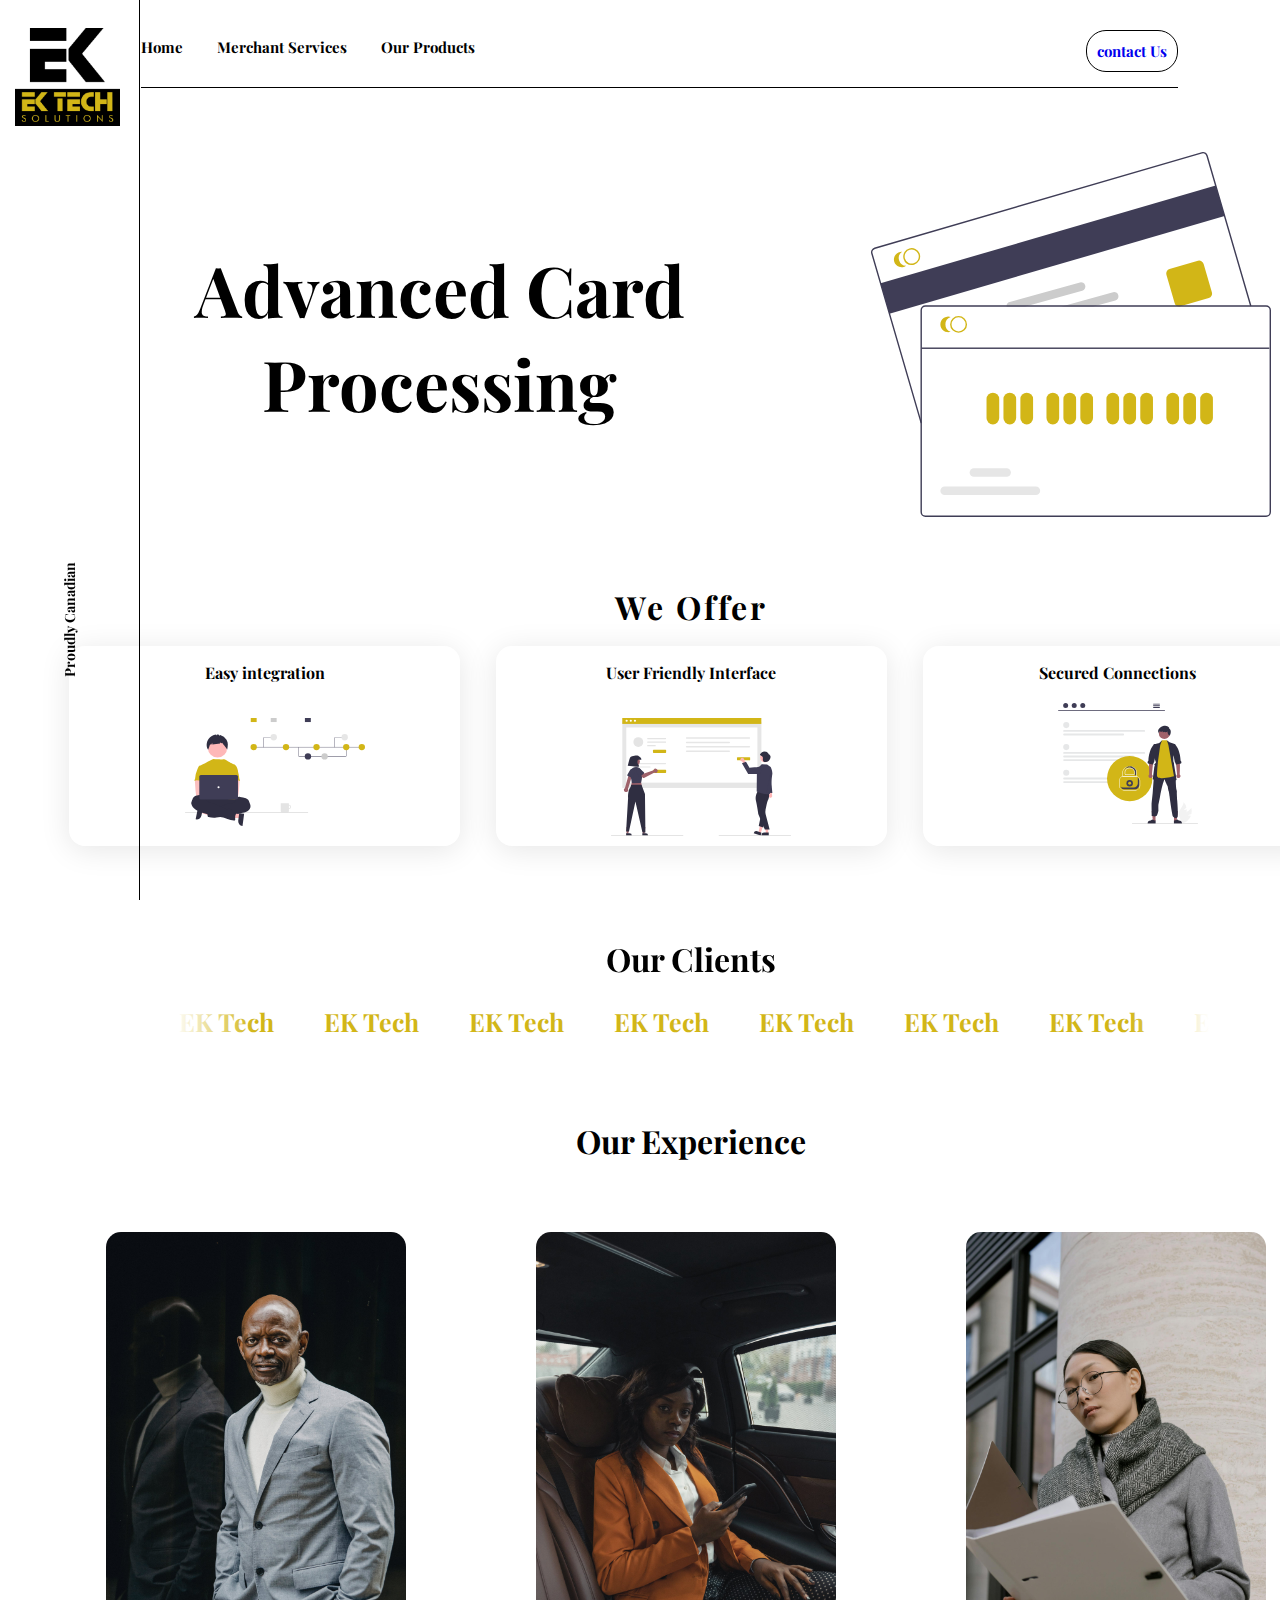
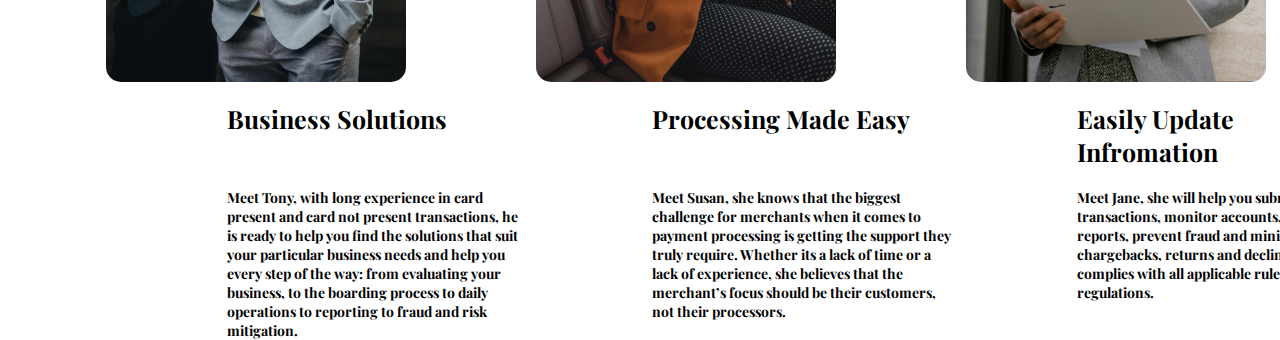
<file: index.html>
<!DOCTYPE html>

<html>

<head>
    <title>EK Tech Solutions Inc. &#8211; Merchant Centred Payments</title>

    <link rel="stylesheet" href="css/ekCSS.css">
    <link rel="icon" type="image/jpg" href="images/ek-fav.png">

    <link rel="preconnect" href="https://fonts.googleapis.com">
    <link rel="preconnect" href="https://fonts.gstatic.com" crossorigin>
    <link href="https://fonts.googleapis.com/css2?family=Playfair+Display&display=swap" rel="stylesheet">

</head>


<body>

    <div class="header">
        <div class="nav">
            <ul>
                <li><a href="index.html">Home</a></li>
                <li><a href="merchantServices.html">Merchant Services</a></li>
                <li><a href="ekProducts.html">Our Products</a></li>

            </ul>

            <button><a class="contactButton" href="contact.html">contact Us</a></button>

        </div>

        <div class="sideNav">
            <img src="images/main-ek-logo.jpg" alt="">

            <p>Proudly Canadian</p>
      
        </div>
    
    </div>

    <div class="container">
        <div class="landingPageText">
            <h1>Advanced Card Processing</h1>
        </div>

        <div class="landingPageimg">
        <img src="images/landpageImg.svg" alt="">
        </div>
    </div>




    
    <div class="infoContainer">
        <h1>We Offer</h1>

        <div class="boxes">
        
        <div class="glassBoxes1">
            <p>Easy integration</p>
            <img src="images/Integrate.svg" alt="">
            
        </div>

        <div class="glassBoxes2">
            <p>User Friendly Interface</p>
            <img src="images/easyIntegration.svg" alt="">
        </div>
        
        <div class="glassBoxes3">
            <p>Secured Connections</p>
            <img src="images/secured.svg" alt="">
        </div>
    </div>

</div>


            
        <div class="brands">  

            <h1> Our Clients</h1>
            <div class="brands-slide">
                <p>EK Tech</p><p>EK Tech</p><p>EK Tech</p><p>EK Tech</p><p>EK Tech</p><p>EK Tech</p><p>EK Tech</p><p>EK Tech</p><p>EK Tech</p><p>EK Tech</p>
                
                <p>EK Tech</p><p>EK Tech</p><p>EK Tech</p><p>EK Tech</p><p>EK Tech</p><p>EK Tech</p><p>EK Tech</p><p>EK Tech</p><p>EK Tech</p><p>EK Tech</p>
            </div>
            <div class="brands-slide">
                <p>EK Tech</p><p>EK Tech</p><p>EK Tech</p><p>EK Tech</p><p>EK Tech</p><p>EK Tech</p><p>EK Tech</p><p>EK Tech</p><p>EK Tech</p><p>EK Tech</p>
            
                <p>EK Tech</p><p>EK Tech</p><p>EK Tech</p><p>EK Tech</p><p>EK Tech</p><p>EK Tech</p><p>EK Tech</p><p>EK Tech</p><p>EK Tech</p><p>EK Tech</p>
            </div>

        </div>

        <div class="aboutSection">

            <h1>Our Experience </h1>

            <div class="teamImages">
                <img src="images/Tony.jpg" alt="">
                <img src="images/Susan.jpg" alt="">
                <img src="images/Jane.jpg" alt="">


            </div>



            <div class="teamDes">
                <div class="headerTags">
                    <p>Business Solutions</p>
                    <p>Processing Made Easy</p>
                    <p>Easily Update Infromation</p>
                </div>

            </div>

  
            

            <div class="teamDes">
              
                <div class="infoTags">
                <p>Meet Tony, with long experience in card present and card not present transactions, he  is ready to help you find the solutions that suit your particular business needs and help you every step of the way: from evaluating your business, to the boarding process to daily operations to reporting to fraud and risk mitigation.</p>
                <p>Meet Susan, she knows that the biggest challenge for merchants when it comes to payment processing is getting the support they truly require. Whether its a lack of time or a lack of experience, she believes that the merchant’s focus should be their customers, not their processors.</p>
                <p>Meet Jane, she will help you submit transactions, monitor accounts, access reports, prevent fraud and minimise chargebacks, returns and declines. She complies with all applicable rules and regulations.</p>
                </div>

            </div>


        </div>


    
</body>

</html>


<!-- Illustrations used from: https://undraw.co/

https://www.pexels.com/photo/businessman-standing-with-hands-in-pockets-near-glass-wall-5648408/

https://www.pexels.com/photo/woman-in-orange-blazer-sitting-on-car-holding-her-phone-5717511/

https://www.pexels.com/photo/a-woman-in-gray-coat-holding-white-folder-6535735/

https://www.pexels.com/photo/couple-buying-a-pineapple-4199582/

https://www.pexels.com/photo/focused-young-man-making-online-shopping-with-smartphone-and-credit-card-6353658/

https://www.pexels.com/photo/person-in-white-long-sleeve-shirt-wearing-smartwatch-7621138/

https://www.pexels.com/photo/paying-with-a-smartphone-4199525/ -->
</file>
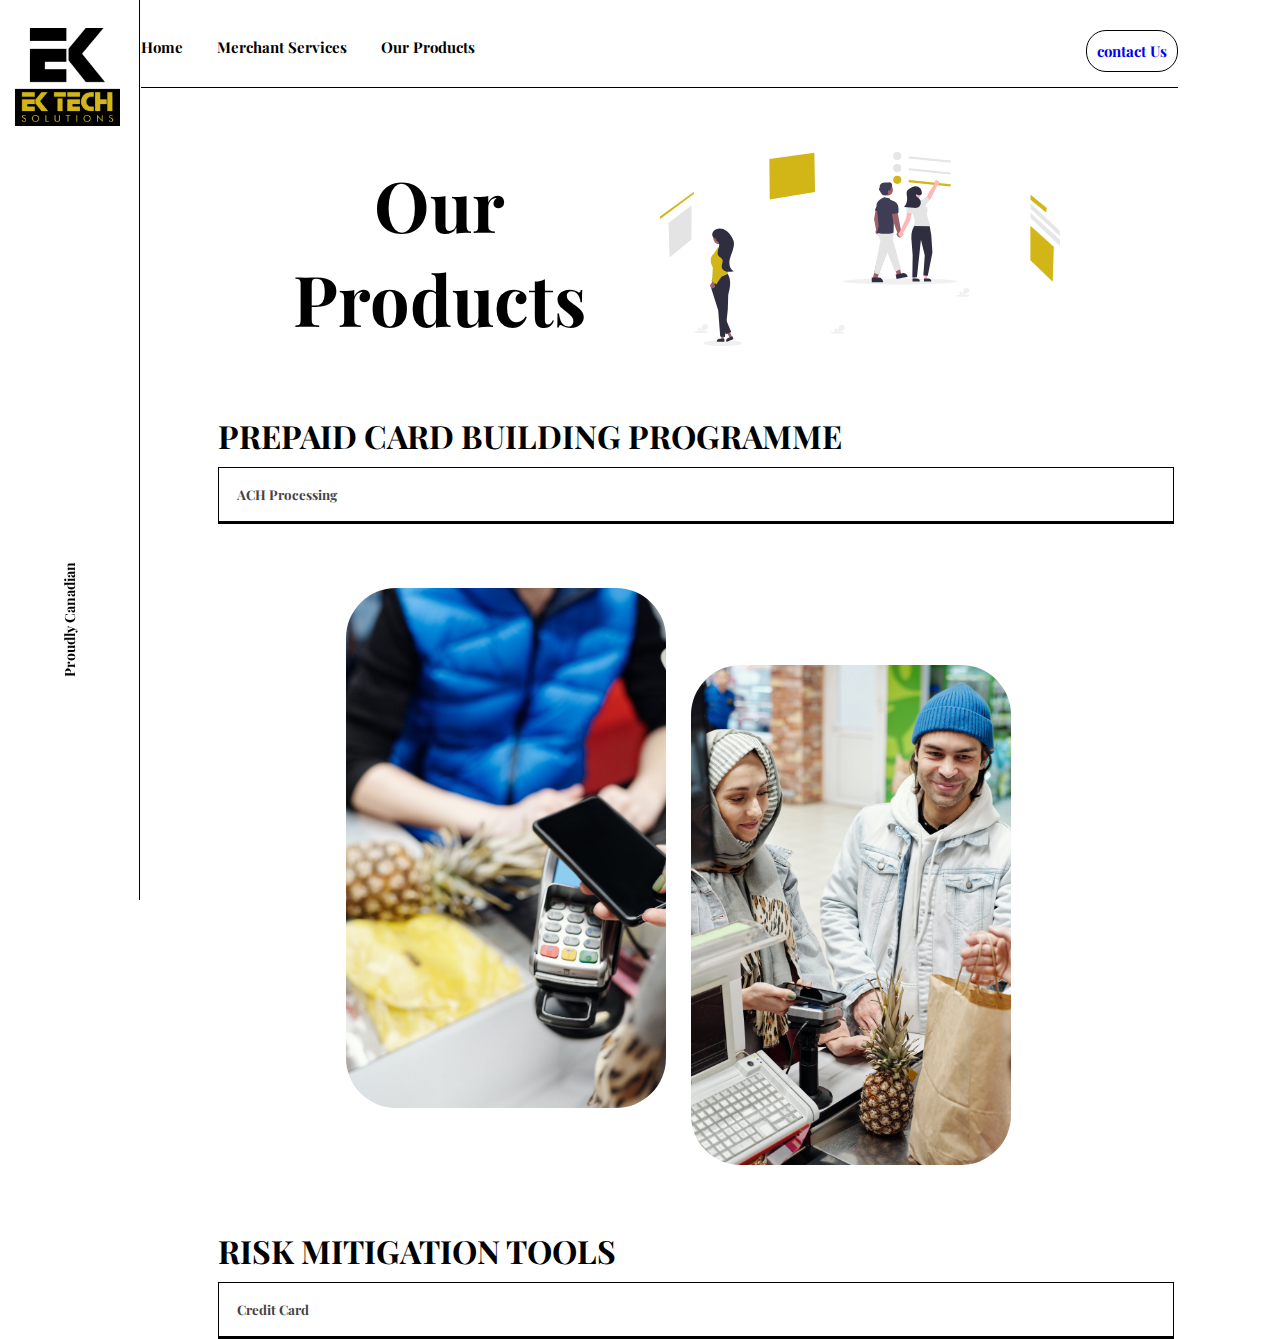
<file: ekProducts.html>
<!DOCTYPE html>

<html>

<head>
    <title>EK Tech Solutions Inc. &#8211; Merchant Centred Payments</title>

    <link rel="stylesheet" href="css/products.css">
    
    <link rel="icon" type="image/jpg" href="images/ek-fav.png">

    <link rel="preconnect" href="https://fonts.googleapis.com">
    <link rel="preconnect" href="https://fonts.gstatic.com" crossorigin>
    <link href="https://fonts.googleapis.com/css2?family=Playfair+Display&display=swap" rel="stylesheet">

</head>


<body>

    <div class="header">

        <div class="nav">
            <ul>

                <li><a href="index.html">Home</a></li>
                <li><a href="merchantServices.html">Merchant Services</a></li>
                <li><a href="ekProducts.html">Our Products</a></li>

            </ul>

            <button><a href="contact.html">contact Us</a></button>

        </div>

        <div class="sideNav">
            <img src="images/main-ek-logo.jpg" alt="">

            <p>Proudly Canadian</p>
      
        </div>
    
    </div>

    <div class="container">
        <div class="landingPageText">
            <H1>Our Products</H1>
        </div>

        <div class="landingPageimg">
        <img src="images/productsImg.svg" alt="">
        </div>
    </div>





            <div class="subInfoAccord">

                <h1>PREPAID CARD BUILDING PROGRAMME</h1>
                <button class="accordion">ACH Processing</button>
                    <div class="panel">
                    <p>Use reloadable prepaid cards for employee compensation and disbursement or as a way to replace traditional costly and inconvenient paper cheques. A prepaid card programme may also be an integral part of a robust marketing campaign, offering customers rewards and incentives for their purchases. Prepaid cards can be accepted anywhere as credit card. EK Tech can build, install and manage a prepaid card programme that suits your business needs.</p>

                    <h1>ACH Allows:</h1>
                    <li><span>Next day settlement to your virtual account</span></li>
                    <li><span>Scheduled settlement to your bank account</span></li>
                    <li><span>Batch uploads or single transaction entry via a Virtual Terminal</span></li>
                    <li><span>Secure Merchant Portal with an easy-to-use interface allowing you to manage and review transactions, configure settings and review balances</span></li>
                    <li><span>Downloadable account statements, returns and submission reports</span></li>
                    <li><span>OFAC and blacklist scrubs</span></li>
                    <li><span>Funds verification</span></li>
                    <li><span>Validating: account and routing number structure, area code and customer address by comparing given state and city to given area code</span></li>
                    <li><span>Dedicated and experienced staff providing support through every step</span></li>
                    <li><span>Full compliance with all National Automated Clearinghouse Association rules and regulations</span></li>
                    


                    </div>

      
                
            </div>

<!-- ---------------------------------------------------------------- -->



        <div class="parallaxEffect">
            <div class="parallaxImg1" ></div>
            <div class="parallaxImg2" ></div>
        </div>

            
            <div class="subInfoAccord">

                <h1>RISK MITIGATION TOOLS</h1>
                <button class="accordion">Credit Card</button>
                    <div class="panel">
                    <p>For all card present transactions, we offer the ability to accept credit cards face to face with a range of card terminal options tailored to your business needs. Our experienced team will provide you with an easy to use and secure solution for accepting all major credit cards.</p>

                    <h1>Credit Card Processing Allows:</h1>
                    <li><span>Customer authentication and authorisation</span></li>
                    <li><span>A range of card terminal options: desktop, portable and mobile</span></li>
                    <li><span>Dial-up/Broadband, wireless and data connections available – no need for additional infrastructure</span></li>
                    <li><span>Traditional, chip and NFC (Near-Field Communication) cards accepted</span></li>
                    <li><span>Full technical support available</span></li>
                    <li><span>Scheduled settlement to your bank account</span></li>
                    <li><span>Downloadable account statements, returns and submission reports</span></li>
                    <li><span>Fraud and risk management through a configurable system</span></li>
                    <li><span>Personalised support to manage chargebacks and declines</span></li>
                    <li><span>Assistance with full PCI DSS compliance</span></li>
                    <li><span>Address Verification System (AVS) Checks and Card Security Code Checks to verify customer identity</span></li>
                    <li><span>Adherence to all Issuer rules and regulations (including AML/CTF)</span></li>


                    </div>
                
            </div>
            



            <script>
                var acc = document.getElementsByClassName("accordion");
                var i;
                
                for (i = 0; i < acc.length; i++) {
                  acc[i].addEventListener("click", function() {
                    this.classList.toggle("active");
                    var panel = this.nextElementSibling;
                    if (panel.style.maxHeight) {
                      panel.style.maxHeight = null;
                    } else {
                      panel.style.maxHeight = panel.scrollHeight + "px";
                    }
                  });
                }
                </script>



    
</body>



</html>
</file>
<file: css/ekCSS.css>
*{
    margin: 0;
    padding: 0;
    text-decoration: none;  
    box-sizing: border-box;
    font-family: 'Playfair Display', serif;
    font-weight: bold;
}

body{
    overflow-x: hidden
}

h1{
    color: black;
}

.header{
    width: 100%;
    height: auto;
    padding-left: 11%;
    padding-right: 8%;
    position: relative;
}

.nav{
    display: flex;
    align-items: center;
    justify-content: space-between;
    padding: 30px 0 15px;
    
    border-bottom: 1px solid black;
   
}

.nav ul li{
    list-style: none;
    display: inline-block;
    margin-right: 30px;
    margin-bottom: 10px;
}

.nav ul li a {
    color: black;
    font-size: 15px;
    transition: ease 0.5s;
    padding-bottom: 5px;
}

.nav ul li a:hover{
    border-bottom: 1px solid rgb(210, 182, 23);
}


.nav button{
    padding: 10px;
    border-radius: 20px;
    background-color: white;
    border:  1px solid black;
    cursor: pointer;
    font-size: 15px;
    transition: all ease 0.5s;
}

.nav button:hover{
    color: rgb(210, 182, 23);
    
}

.container{
    height: 50%;
    width: 100%;
    display: flex;
    align-items: center;
    justify-content: center;
    margin-top: 5%;
}

.landingPageText h1{
    text-align: center;
    font-size: 70px;
    margin-right: 0.1%; 
}

.landingPageimg img {
    width: 400px;
}

.sideNav{
    border-right: 1px solid black;
    position: fixed;
    left: 0;
    top: 0;
    width: 140px;
    height: 100vh;
    display: flex;
    flex-direction: column;
}

.sideNav img{
    width: 105px;
    margin-left: 11%;
    margin-top: 20%;
}


.sideNav p{
    margin-top: 340%;
    font-size: 14px;
    transform: rotate(-90deg);
    white-space: nowrap;
}

.infoContainer{
    width: 100%;
    margin-top: 5%;
    margin-left: 4%;
    text-align: center;
}

.infoContainer h1{
    letter-spacing: 3px;
}

.boxes{
    display: flex;
    align-items: center;
    justify-content: center;

}


.glassBoxes1, .glassBoxes2, .glassBoxes3{
    
    margin: 18px;
    width: 400px;
    height: 200px;
    text-align: center;
    border-radius: 16px;
    box-shadow: 0 4px 30px rgba(0, 0, 0, 0.1);
    border: 1px solid rgba(255, 255, 255, 0.59);
}

.infoContainer p{
    margin-top: 15px;
}

.infoContainer img{
    margin-top: 35px;
    margin-left: 20px;
    width: 180px;
    
}


.glassBoxes3 img{
    margin-top: 20px;
    margin-left: 20px;
    width: 140px;
    
}


@keyframes slide {
    0% {
        transform: translateX(0);
    }
    100% {
        transform: translateX(-50%); 
    }
}

.brands{
    margin-top: 4%;
    border-radius: 16px;
    max-width: 84%;
    
    margin-left: 12%;  
    overflow: hidden;
    white-space: nowrap;
    font-weight: bold;
    text-align: center;
    position: relative;

}

.brands h1{
    margin-top: 2%;
    color: black;
}

.brands-slide {
    
    
    border-radius: 15px;
  
    background-color: white;
    margin-top: 20px;
    display: inline-block;
    animation: slide 40s linear infinite;
    position: relative;
    z-index: 2; 
    
    

}

.brands-slide p {
    font-size: 25px;
    color: rgb(210, 182, 23);
    display: inline-block;
    margin: 5px 25px;
}





.brands::before,
.brands::after {
    content: '';
    position: absolute;
    top: 70%;
    bottom: 0;
    height: 40px;
    width: 100px;
    z-index: 3; 
   
}


.brands::before {
    left: 0;
    background: linear-gradient(to right, white 20%, transparent 100%);
}


.brands::after {
    right: 0;
    background: linear-gradient(to left, white 20%, transparent 100%);
}


.aboutSection{
    
    margin-left: 8%;
    margin-top: 6%;
    text-align: center;
}

.teamImages{
    display: flex;
    align-items: center;
    justify-content: center;
    flex-direction: row;
    

}

.teamImages img{
    margin-left: 60px;
    margin-right: 70px;
    margin-top: 70px;
    width: 300px;
    border-radius: 15px;
}


.teamDes, .headerTags, .infoTags{
    display: flex;
    flex-direction: row;
    text-align: left;
}


.teamDes p{
    width: 300px;
    margin-left: 125px;
    margin-top: 20px;

}

.headerTags{
    font-size: 25px;
    font-weight: bold;
}

.infoTags{
    font-size: 14px;
}


/* 
Illustrations used from: https://undraw.co/

https://www.pexels.com/photo/businessman-standing-with-hands-in-pockets-near-glass-wall-5648408/

https://www.pexels.com/photo/woman-in-orange-blazer-sitting-on-car-holding-her-phone-5717511/

https://www.pexels.com/photo/a-woman-in-gray-coat-holding-white-folder-6535735/

https://www.pexels.com/photo/couple-buying-a-pineapple-4199582/

https://www.pexels.com/photo/focused-young-man-making-online-shopping-with-smartphone-and-credit-card-6353658/

https://www.pexels.com/photo/person-in-white-long-sleeve-shirt-wearing-smartwatch-7621138/

https://www.pexels.com/photo/paying-with-a-smartphone-4199525/ */
</file>
<file: css/products.css>
*{
    margin: 0;
    padding: 0;
    text-decoration: none;  
    box-sizing: border-box;
    font-family: 'Playfair Display', serif;
    font-weight: bold;
}

body{
    overflow-x: hidden
}

h1{
    color: black;
}

.header{
    width: 100%;
    height: auto;
    padding-left: 11%;
    padding-right: 8%;
    position: relative;
}

.nav{
    display: flex;
    align-items: center;
    justify-content: space-between;
    padding: 30px 0 15px;
    
    border-bottom: 1px solid black;
   
}

.nav ul li{
    list-style: none;
    display: inline-block;
    margin-right: 30px;
    margin-bottom: 10px;
}

.nav ul li a {
    color: black;
    font-size: 15px;
    transition: ease 0.5s;
    padding-bottom: 5px;
}

.nav ul li a:hover{
    border-bottom: 1px solid rgb(210, 182, 23);
}


.nav button{
    padding: 10px;
    border-radius: 20px;
    background-color: white;
    border:  1px solid black;
    cursor: pointer;
    font-size: 15px;
    transition: all ease 0.5s;
}

.nav button:hover{
    color: rgb(210, 182, 23);
    
}

.container{
    height: 50%;
    width: 100%;
    display: flex;
    align-items: center;
    justify-content: center;
    margin-top: 5%;
}

.landingPageText h1{
    text-align: center;
    font-size: 70px;
    margin-right: 0.1%; 
}

.landingPageimg img {
    width: 400px;
}

.sideNav{
    border-right: 1px solid black;
    position: fixed;
    left: 0;
    top: 0;
    width: 140px;
    height: 100vh;
    display: flex;
    flex-direction: column;
}

.sideNav img{
    width: 105px;
    margin-left: 11%;
    margin-top: 20%;
}


.sideNav p{
    margin-top: 340%;
    font-size: 14px;
    transform: rotate(-90deg);
    white-space: nowrap;
}

.infoContainer{
    width: 100%;
    margin-top: 5%;
    margin-left: 4%;
    text-align: center;
}

.infoContainer h1{
    letter-spacing: 3px;
}

.boxes{
    display: flex;
    align-items: center;
    justify-content: center;

}


.glassBoxes1, .glassBoxes2, .glassBoxes3{
    
    margin: 18px;
    width: 400px;
    height: 200px;
    text-align: center;
    border-radius: 16px 16px 0 0;
    box-shadow: 0 4px 30px rgba(0, 0, 0, 0.1);
    border: 1px solid rgba(255, 255, 255, 0.59);
}

.infoContainer p{
    margin-top: 15px;
    margin-bottom: 20px;
}

.infoContainer li{
    margin-top: 10px;
    color: rgb(210, 182, 23);
}

.infoContainer li span{
    color: black; 
}



.glassBoxes1 img{
    width: 60px;
    margin-top: 25px;
    margin-left: 15px;
    cursor: pointer;
    
    
}

.glassBoxes2 img{
    width: 60px;
    margin-top: 55px;
    margin-left: 15px;
    cursor: pointer;
    
    
}


.subInfoAccord{
    margin-top: 5%;
    margin-left: 17%;
}

.subInfoAccord h1{
    margin-bottom: 10px;
}





.accordion {
   
    background-color: white;
    border: 1px solid black;
    color: #444;
    cursor: pointer;
    padding: 18px;
    width: 90%;
    text-align: left;
    transition: 0.4s;
  }
  

  .active, .accordion:hover {
    background-color: rgb(210, 182, 23);
  }
  

  .panel {
    width: 90%;
    border: 1px solid;
    padding: 0 16px;
    max-height: 0;
    overflow: hidden;
    transition: max-height 0.2s ease-out;
  }

  .panel p{
    margin-bottom: 10px;
  }

  .panel h1{
    margin-top: 30px;
    font-size: 20px;
  }

  .panel li{
    padding-bottom: 10px;
    color: rgb(210, 182, 23);
}

.panel li span{
    color: black; 
}


.parallaxEffect{
    margin-top: 3%;
    display: flex;
    flex-direction: row;

}

.parallaxImg1{
    margin-left: 27%;
    margin-right: 2%;
    margin-top: 2%;
    width: 25%;
    height: 520px;
    background-image: url("../images/parallaxImg3.jpg"); 
    background-size: cover;  
    background-repeat: no-repeat;  
 
    border-radius: 50px;
    
}

.parallaxImg2{
    margin-top: 8%;
    width: 25%;
    height: 500px;
    background-image: url("../images/parallaxImg4.jpg"); 
    background-size: cover;  
   
    background-repeat: no-repeat; 
    border-radius: 50px;
    
}
</file>
